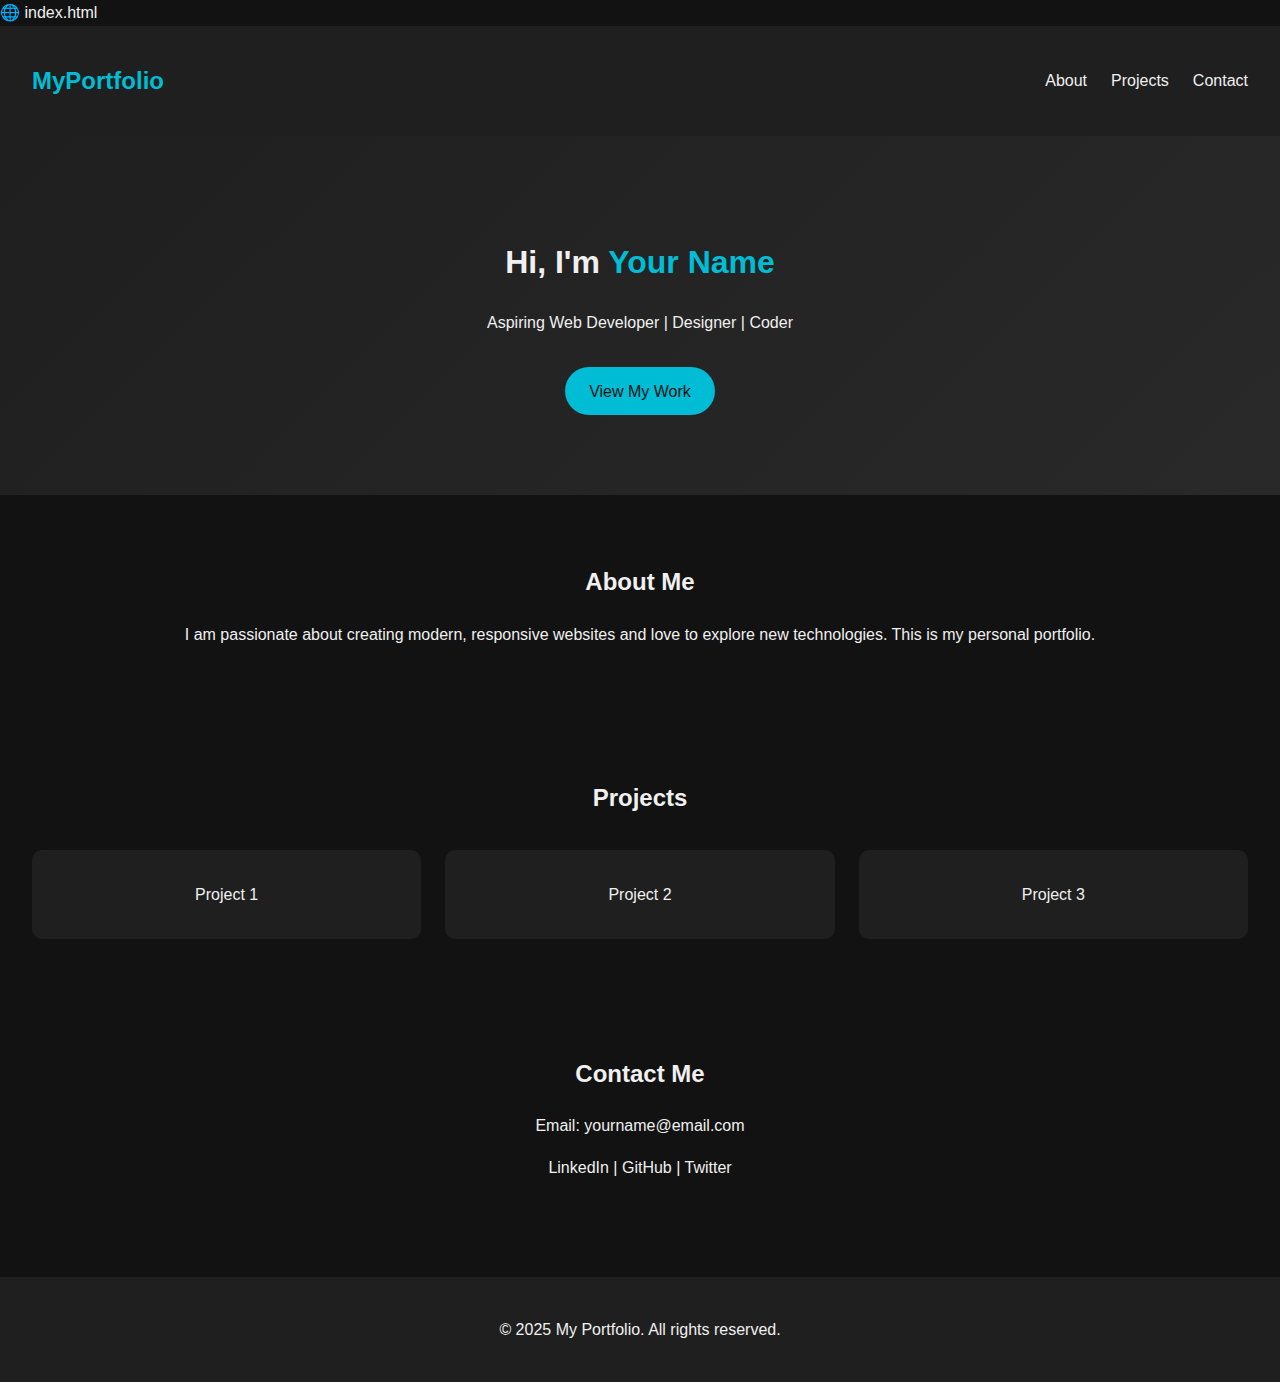
<file: index.html>
🌐 index.html
<!DOCTYPE html>
<html lang="en">
<head>
  <meta charset="UTF-8">
  <meta name="viewport" content="width=device-width, initial-scale=1.0">
  <title>My Portfolio</title>
  <link rel="stylesheet" href="style.css">
</head>
<body>
  <!-- Navbar -->
  <nav>
    <h2 class="logo">MyPortfolio</h2>
    <ul>
      <li><a href="#about">About</a></li>
      <li><a href="#projects">Projects</a></li>
      <li><a href="#contact">Contact</a></li>
    </ul>
  </nav>

  <!-- Hero Section -->
  <header class="hero">
    <h1>Hi, I'm <span>Your Name</span></h1>
    <p>Aspiring Web Developer | Designer | Coder</p>
    <a href="#projects" class="btn">View My Work</a>
  </header>

  <!-- About Section -->
  <section id="about" class="about">
    <h2>About Me</h2>
    <p>
      I am passionate about creating modern, responsive websites and love to
      explore new technologies. This is my personal portfolio.
    </p>
  </section>

  <!-- Projects Section -->
  <section id="projects" class="projects">
    <h2>Projects</h2>
    <div class="project-grid">
      <div class="card">Project 1</div>
      <div class="card">Project 2</div>
      <div class="card">Project 3</div>
    </div>
  </section>

  <!-- Contact Section -->
  <section id="contact" class="contact">
    <h2>Contact Me</h2>
    <p>Email: yourname@email.com</p>
    <p>LinkedIn | GitHub | Twitter</p>
  </section>

  <!-- Footer -->
  <footer>
    <p>© 2025 My Portfolio. All rights reserved.</p>
  </footer>
</body>
</html>
</file>
<file: style.css>
/* General Styles */
body {
  margin: 0;
  font-family: 'Segoe UI', sans-serif;
  background: #121212;
  color: #f0f0f0;
  line-height: 1.6;
}

/* Navbar */
nav {
  display: flex;
  justify-content: space-between;
  align-items: center;
  padding: 1rem 2rem;
  background: #1f1f1f;
  position: sticky;
  top: 0;
}
nav .logo {
  color: #00bcd4;
}
nav ul {
  list-style: none;
  display: flex;
  gap: 1.5rem;
}
nav a {
  text-decoration: none;
  color: #f0f0f0;
  transition: 0.3s;
}
nav a:hover {
  color: #00bcd4;
}

/* Hero Section */
.hero {
  text-align: center;
  padding: 5rem 2rem;
  background: linear-gradient(135deg, #1f1f1f, #292929);
}
.hero span {
  color: #00bcd4;
}
.hero .btn {
  display: inline-block;
  margin-top: 1rem;
  padding: 0.7rem 1.5rem;
  background: #00bcd4;
  color: #121212;
  text-decoration: none;
  border-radius: 25px;
  transition: 0.3s;
}
.hero .btn:hover {
  background: #0097a7;
}

/* About Section */
.about, .projects, .contact {
  padding: 3rem 2rem;
  text-align: center;
}

/* Projects Grid */
.project-grid {
  display: grid;
  grid-template-columns: repeat(auto-fit, minmax(200px, 1fr));
  gap: 1.5rem;
  margin-top: 2rem;
}
.card {
  background: #1f1f1f;
  padding: 2rem;
  border-radius: 10px;
  transition: 0.3s;
}
.card:hover {
  background: #2b2b2b;
  transform: translateY(-5px);
}

/* Footer */
footer {
  text-align: center;
  padding: 1.5rem;
  background: #1f1f1f;
  margin-top: 2rem;
}
</file>
